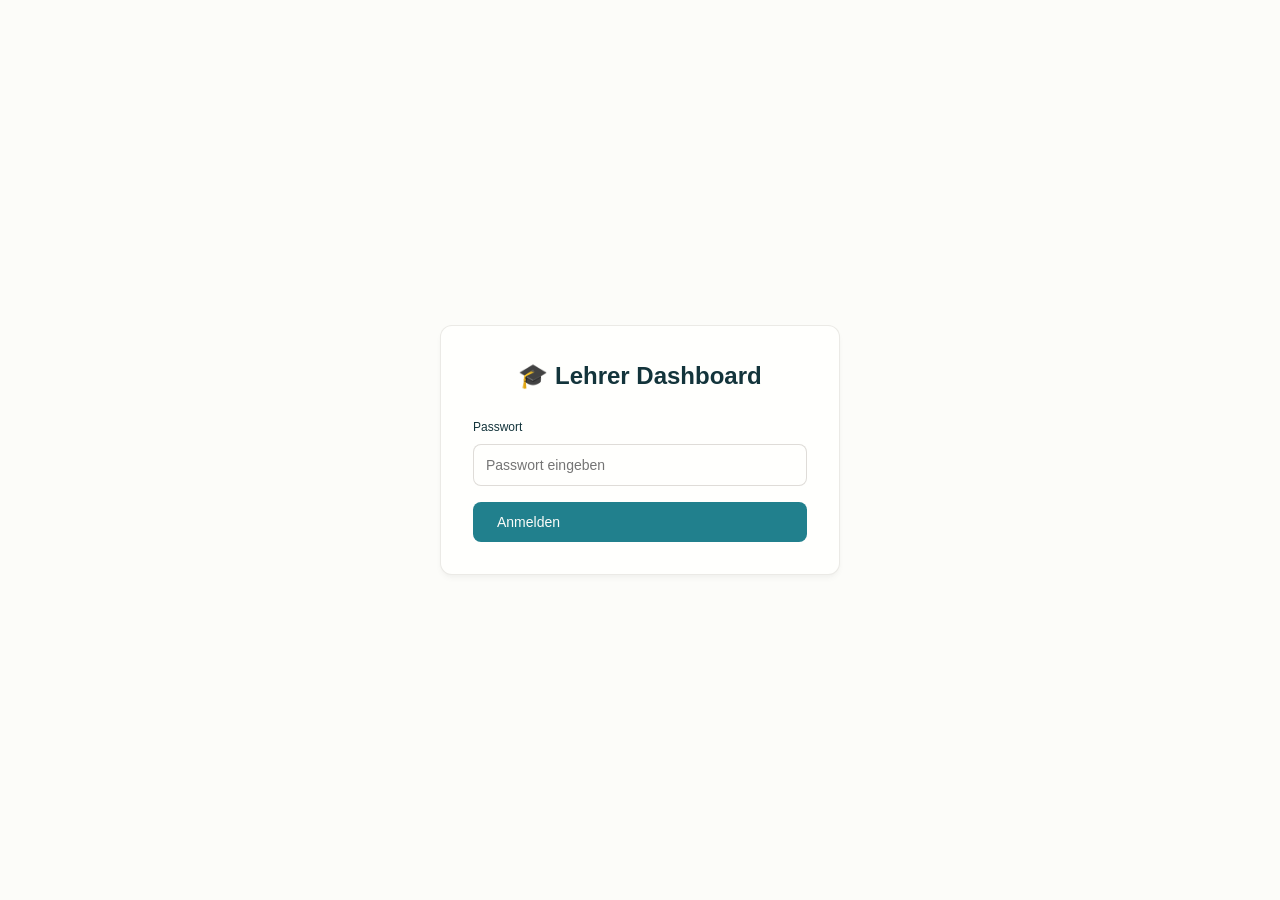
<file: index.html>
<!DOCTYPE html>
<html lang="de">
<head>
    <meta charset="UTF-8">
    <meta name="viewport" content="width=device-width, initial-scale=1.0">
    <title>Lehrer Dashboard - Blockpraktikum</title>
    <style>
        :root {
  /* Primitive Color Tokens */
  --color-white: rgba(255, 255, 255, 1);
  --color-black: rgba(0, 0, 0, 1);
  --color-cream-50: rgba(252, 252, 249, 1);
  --color-cream-100: rgba(255, 255, 253, 1);
  --color-gray-200: rgba(245, 245, 245, 1);
  --color-gray-300: rgba(167, 169, 169, 1);
  --color-gray-400: rgba(119, 124, 124, 1);
  --color-slate-500: rgba(98, 108, 113, 1);
  --color-brown-600: rgba(94, 82, 64, 1);
  --color-charcoal-700: rgba(31, 33, 33, 1);
  --color-charcoal-800: rgba(38, 40, 40, 1);
  --color-slate-900: rgba(19, 52, 59, 1);
  --color-teal-300: rgba(50, 184, 198, 1);
  --color-teal-400: rgba(45, 166, 178, 1);
  --color-teal-500: rgba(33, 128, 141, 1);
  --color-teal-600: rgba(29, 116, 128, 1);
  --color-teal-700: rgba(26, 104, 115, 1);
  --color-teal-800: rgba(41, 150, 161, 1);
  --color-red-400: rgba(255, 84, 89, 1);
  --color-red-500: rgba(192, 21, 47, 1);
  --color-orange-400: rgba(230, 129, 97, 1);
  --color-orange-500: rgba(168, 75, 47, 1);

  --color-brown-600-rgb: 94, 82, 64;
  --color-teal-500-rgb: 33, 128, 141;
  --color-slate-900-rgb: 19, 52, 59;
  --color-slate-500-rgb: 98, 108, 113;
  --color-red-500-rgb: 192, 21, 47;
  --color-red-400-rgb: 255, 84, 89;
  --color-orange-500-rgb: 168, 75, 47;
  --color-orange-400-rgb: 230, 129, 97;

  --color-bg-1: rgba(59, 130, 246, 0.08);
  --color-bg-2: rgba(245, 158, 11, 0.08);
  --color-bg-3: rgba(34, 197, 94, 0.08);
  --color-bg-4: rgba(239, 68, 68, 0.08);
  --color-bg-5: rgba(147, 51, 234, 0.08);
  --color-bg-6: rgba(249, 115, 22, 0.08);
  --color-bg-7: rgba(236, 72, 153, 0.08);
  --color-bg-8: rgba(6, 182, 212, 0.08);

  --color-background: var(--color-cream-50);
  --color-surface: var(--color-cream-100);
  --color-text: var(--color-slate-900);
  --color-text-secondary: var(--color-slate-500);
  --color-primary: var(--color-teal-500);
  --color-primary-hover: var(--color-teal-600);
  --color-primary-active: var(--color-teal-700);
  --color-secondary: rgba(var(--color-brown-600-rgb), 0.12);
  --color-secondary-hover: rgba(var(--color-brown-600-rgb), 0.2);
  --color-secondary-active: rgba(var(--color-brown-600-rgb), 0.25);
  --color-border: rgba(var(--color-brown-600-rgb), 0.2);
  --color-btn-primary-text: var(--color-cream-50);
  --color-card-border: rgba(var(--color-brown-600-rgb), 0.12);
  --color-card-border-inner: rgba(var(--color-brown-600-rgb), 0.12);
  --color-error: var(--color-red-500);
  --color-success: var(--color-teal-500);
  --color-warning: var(--color-orange-500);
  --color-info: var(--color-slate-500);
  --color-focus-ring: rgba(var(--color-teal-500-rgb), 0.4);
  --color-select-caret: rgba(var(--color-slate-900-rgb), 0.8);

  --focus-ring: 0 0 0 3px var(--color-focus-ring);
  --focus-outline: 2px solid var(--color-primary);

  --font-family-base: "FKGroteskNeue", "Geist", "Inter", -apple-system, BlinkMacSystemFont, "Segoe UI", Roboto, sans-serif;
  --font-size-xs: 11px;
  --font-size-sm: 12px;
  --font-size-base: 14px;
  --font-size-md: 14px;
  --font-size-lg: 16px;
  --font-size-xl: 18px;
  --font-size-2xl: 20px;
  --font-size-3xl: 24px;
  --font-weight-normal: 400;
  --font-weight-medium: 500;
  --font-weight-semibold: 550;
  --font-weight-bold: 600;
  --line-height-tight: 1.2;
  --line-height-normal: 1.5;

  --space-4: 4px;
  --space-8: 8px;
  --space-12: 12px;
  --space-16: 16px;
  --space-20: 20px;
  --space-24: 24px;
  --space-32: 32px;

  --radius-sm: 6px;
  --radius-base: 8px;
  --radius-md: 10px;
  --radius-lg: 12px;

  --shadow-sm: 0 1px 3px rgba(0, 0, 0, 0.04), 0 1px 2px rgba(0, 0, 0, 0.02);
  --shadow-md: 0 4px 6px -1px rgba(0, 0, 0, 0.04), 0 2px 4px -1px rgba(0, 0, 0, 0.02);
}

@media (prefers-color-scheme: dark) {
  :root {
    --color-gray-400-rgb: 119, 124, 124;
    --color-teal-300-rgb: 50, 184, 198;
    --color-gray-300-rgb: 167, 169, 169;
    --color-gray-200-rgb: 245, 245, 245;

    --color-bg-1: rgba(29, 78, 216, 0.15);
    --color-bg-2: rgba(180, 83, 9, 0.15);
    --color-bg-3: rgba(21, 128, 61, 0.15);
    --color-bg-4: rgba(185, 28, 28, 0.15);
    --color-bg-5: rgba(107, 33, 168, 0.15);
    --color-bg-6: rgba(194, 65, 12, 0.15);
    --color-bg-7: rgba(190, 24, 93, 0.15);
    --color-bg-8: rgba(8, 145, 178, 0.15);

    --color-background: var(--color-charcoal-700);
    --color-surface: var(--color-charcoal-800);
    --color-text: var(--color-gray-200);
    --color-text-secondary: rgba(var(--color-gray-300-rgb), 0.7);
    --color-primary: var(--color-teal-300);
    --color-primary-hover: var(--color-teal-400);
    --color-primary-active: var(--color-teal-800);
    --color-secondary: rgba(var(--color-gray-400-rgb), 0.15);
    --color-secondary-hover: rgba(var(--color-gray-400-rgb), 0.25);
    --color-secondary-active: rgba(var(--color-gray-400-rgb), 0.3);
    --color-border: rgba(var(--color-gray-400-rgb), 0.3);
    --color-error: var(--color-red-400);
    --color-success: var(--color-teal-300);
    --color-warning: var(--color-orange-400);
    --color-info: var(--color-gray-300);
    --color-btn-primary-text: var(--color-slate-900);
    --color-card-border: rgba(var(--color-gray-400-rgb), 0.2);
    --color-card-border-inner: rgba(var(--color-gray-400-rgb), 0.15);
  }
}

* {
    margin: 0;
    padding: 0;
    box-sizing: border-box;
}

body {
    font-family: var(--font-family-base);
    background: var(--color-background);
    color: var(--color-text);
    line-height: var(--line-height-normal);
}

.login-container {
    display: flex;
    align-items: center;
    justify-content: center;
    min-height: 100vh;
    padding: var(--space-20);
}

.login-box {
    background: var(--color-surface);
    border: 1px solid var(--color-card-border);
    border-radius: var(--radius-lg);
    padding: var(--space-32);
    width: 100%;
    max-width: 400px;
    box-shadow: var(--shadow-md);
}

.login-box h1 {
    font-size: var(--font-size-3xl);
    font-weight: var(--font-weight-bold);
    margin-bottom: var(--space-24);
    text-align: center;
    color: var(--color-text);
}

.form-group {
    margin-bottom: var(--space-16);
}

.form-group label {
    display: block;
    margin-bottom: var(--space-8);
    font-weight: var(--font-weight-medium);
    font-size: var(--font-size-sm);
    color: var(--color-text);
}

.form-group input, .form-group textarea, .form-group select {
    width: 100%;
    padding: var(--space-12);
    border: 1px solid var(--color-border);
    border-radius: var(--radius-base);
    font-size: var(--font-size-base);
    background: var(--color-surface);
    color: var(--color-text);
    font-family: var(--font-family-base);
}

.form-group input:focus, .form-group textarea:focus, .form-group select:focus {
    outline: none;
    border-color: var(--color-primary);
    box-shadow: var(--focus-ring);
}

.btn {
    padding: var(--space-12) var(--space-24);
    border: none;
    border-radius: var(--radius-base);
    font-size: var(--font-size-base);
    font-weight: var(--font-weight-medium);
    cursor: pointer;
    transition: all 0.2s;
    display: inline-flex;
    align-items: center;
    gap: var(--space-8);
}

.btn-primary {
    background: var(--color-primary);
    color: var(--color-btn-primary-text);
}

.btn-primary:hover {
    background: var(--color-primary-hover);
}

.btn-secondary {
    background: var(--color-secondary);
    color: var(--color-text);
}

.btn-secondary:hover {
    background: var(--color-secondary-hover);
}

.btn-full {
    width: 100%;
}

.error-message {
    color: var(--color-error);
    font-size: var(--font-size-sm);
    margin-top: var(--space-8);
    text-align: center;
}

.app-container {
    display: flex;
    min-height: 100vh;
}

.sidebar {
    width: 250px;
    background: var(--color-surface);
    border-right: 1px solid var(--color-border);
    padding: var(--space-20);
    position: fixed;
    height: 100vh;
    overflow-y: auto;
}

.sidebar h2 {
    font-size: var(--font-size-xl);
    margin-bottom: var(--space-24);
    color: var(--color-text);
}

.nav-menu {
    list-style: none;
}

.nav-menu li {
    margin-bottom: var(--space-8);
}

.nav-menu button {
    width: 100%;
    padding: var(--space-12);
    text-align: left;
    background: transparent;
    border: none;
    border-radius: var(--radius-base);
    color: var(--color-text);
    cursor: pointer;
    font-size: var(--font-size-base);
    transition: all 0.2s;
}

.nav-menu button:hover {
    background: var(--color-secondary);
}

.nav-menu button.active {
    background: var(--color-primary);
    color: var(--color-btn-primary-text);
}

.main-content {
    flex: 1;
    margin-left: 250px;
    padding: var(--space-24);
}

.header {
    display: flex;
    justify-content: space-between;
    align-items: center;
    margin-bottom: var(--space-32);
    padding-bottom: var(--space-16);
    border-bottom: 1px solid var(--color-border);
}

.header h1 {
    font-size: var(--font-size-3xl);
    color: var(--color-text);
}

.header-actions {
    display: flex;
    gap: var(--space-12);
    align-items: center;
}

.card {
    background: var(--color-surface);
    border: 1px solid var(--color-card-border);
    border-radius: var(--radius-lg);
    padding: var(--space-24);
    margin-bottom: var(--space-24);
    box-shadow: var(--shadow-sm);
}

.card h2 {
    font-size: var(--font-size-2xl);
    margin-bottom: var(--space-16);
    color: var(--color-text);
}

.card h3 {
    font-size: var(--font-size-lg);
    margin-bottom: var(--space-12);
    color: var(--color-text);
}

.week-table {
    width: 100%;
    border-collapse: collapse;
    margin-top: var(--space-16);
}

.week-table th,
.week-table td {
    border: 1px solid var(--color-border);
    padding: var(--space-8);
    text-align: left;
    font-size: var(--font-size-sm);
}

.week-table th {
    background: var(--color-secondary);
    font-weight: var(--font-weight-semibold);
    color: var(--color-text);
}

.week-table td input,
.week-table td textarea {
    width: 100%;
    border: none;
    background: transparent;
    padding: var(--space-4);
    font-size: var(--font-size-sm);
    color: var(--color-text);
    font-family: var(--font-family-base);
}

.week-table td input:focus,
.week-table td textarea:focus {
    outline: 1px solid var(--color-primary);
    background: var(--color-surface);
}

.week-table td textarea {
    resize: vertical;
    min-height: 40px;
}

.week-navigation {
    display: flex;
    justify-content: space-between;
    align-items: center;
    margin-bottom: var(--space-16);
}

.form-inline {
    display: flex;
    gap: var(--space-12);
    margin-bottom: var(--space-16);
    flex-wrap: wrap;
}

.form-inline input,
.form-inline select {
    flex: 1;
    min-width: 150px;
    padding: var(--space-8);
    border: 1px solid var(--color-border);
    border-radius: var(--radius-base);
    background: var(--color-surface);
    color: var(--color-text);
}

.list-group {
    list-style: none;
}

.list-group-item {
    padding: var(--space-12);
    border: 1px solid var(--color-border);
    border-radius: var(--radius-base);
    margin-bottom: var(--space-8);
    display: flex;
    justify-content: space-between;
    align-items: center;
    background: var(--color-surface);
}

.list-group-item-actions {
    display: flex;
    gap: var(--space-8);
}

.list-group-item button {
    padding: var(--space-4) var(--space-12);
}

.hidden {
    display: none;
}

.mb-16 {
    margin-bottom: var(--space-16);
}

.mt-16 {
    margin-top: var(--space-16);
}

.save-indicator {
    position: fixed;
    top: var(--space-20);
    right: var(--space-20);
    background: var(--color-success);
    color: var(--color-btn-primary-text);
    padding: var(--space-12) var(--space-20);
    border-radius: var(--radius-base);
    font-size: var(--font-size-sm);
    box-shadow: var(--shadow-md);
    opacity: 0;
    transition: opacity 0.3s;
    z-index: 1000;
}

.save-indicator.show {
    opacity: 1;
}

.info-box {
    background: var(--color-bg-2);
    border: 1px solid var(--color-border);
    border-radius: var(--radius-base);
    padding: var(--space-16);
    margin-bottom: var(--space-24);
}

.info-box p {
    margin: 0;
    font-size: var(--font-size-sm);
    color: var(--color-text);
}

.class-header {
    display: flex;
    justify-content: space-between;
    align-items: center;
    margin-bottom: var(--space-16);
}

.class-actions {
    display: flex;
    gap: var(--space-8);
}

/* Print Styles */
@media print {
    body {
        background: white;
        color: black;
    }
    
    .no-print {
        display: none !important;
    }
    
    .sidebar {
        display: none;
    }
    
    .main-content {
        margin-left: 0;
        padding: 20px;
    }
    
    .card {
        border: 1px solid #ccc;
        page-break-inside: avoid;
    }
    
    .week-table {
        page-break-inside: auto;
    }
    
    .week-table tr {
        page-break-inside: avoid;
        page-break-after: auto;
    }
    
    input, textarea, button {
        border: none !important;
        background: transparent !important;
    }
    
    .print-only {
        display: block !important;
    }
}

.print-only {
    display: none;
}

@media (max-width: 768px) {
    .sidebar {
        display: none;
    }
    
    .main-content {
        margin-left: 0;
    }
    
    .week-table {
        font-size: var(--font-size-xs);
    }
    
    .form-inline {
        flex-direction: column;
    }
    
    .form-inline input,
    .form-inline select {
        width: 100%;
    }
}
    </style>
</head>
<body>
    <div id="app"></div>
    <div class="save-indicator" id="saveIndicator">✓ Gespeichert</div>

    <script>
        class TeacherDashboard {
            constructor() {
                this.currentView = 'klassenbuch';
                this.currentWeek = this.getCurrentWeekKey();
                this.isLoggedIn = false;
                
                // Datenstruktur - alles im Speicher (kein localStorage wegen Sandbox)
                this.data = {
                    classes: [
                        {
                            id: 1,
                            name: '5a',
                            students: ['Max Mustermann', 'Anna Schmidt', 'Tom Weber', 'Lisa Klein', 'Jan Müller']
                        },
                        {
                            id: 2,
                            name: '7b',
                            students: ['Lisa Müller', 'Jan Klein', 'Sara Bauer', 'Tim Weber', 'Nina Hoffmann']
                        }
                    ],
                    lessons: {},
                    weekReflections: {}
                };
                
                this.subjects = ['Sport', 'Technik', 'WBS', 'Deutsch', 'Mathematik', 'Englisch', 'Geschichte'];
                this.weekdays = ['Montag', 'Dienstag', 'Mittwoch', 'Donnerstag', 'Freitag'];
                
                this.init();
            }
            
            init() {
                this.render();
            }
            
            saveData() {
                console.log('Daten gespeichert');
                this.showSaveIndicator();
            }
            
            showSaveIndicator() {
                const indicator = document.getElementById('saveIndicator');
                indicator.classList.add('show');
                setTimeout(() => {
                    indicator.classList.remove('show');
                }, 2000);
            }
            
            getCurrentWeekKey() {
                const now = new Date();
                const year = now.getFullYear();
                const week = this.getWeekNumber(now);
                return `${year}-W${String(week).padStart(2, '0')}`;
            }
            
            getWeekNumber(date) {
                const d = new Date(Date.UTC(date.getFullYear(), date.getMonth(), date.getDate()));
                const dayNum = d.getUTCDay() || 7;
                d.setUTCDate(d.getUTCDate() + 4 - dayNum);
                const yearStart = new Date(Date.UTC(d.getUTCFullYear(), 0, 1));
                return Math.ceil((((d - yearStart) / 86400000) + 1) / 7);
            }
            
            getWeekDateRange(weekKey) {
                const [year, weekStr] = weekKey.split('-W');
                const week = parseInt(weekStr);
                const simple = new Date(year, 0, 1 + (week - 1) * 7);
                const dow = simple.getDay();
                const ISOweekStart = simple;
                if (dow <= 4)
                    ISOweekStart.setDate(simple.getDate() - simple.getDay() + 1);
                else
                    ISOweekStart.setDate(simple.getDate() + 8 - simple.getDay());
                const endDate = new Date(ISOweekStart);
                endDate.setDate(ISOweekStart.getDate() + 4);
                return `${ISOweekStart.toLocaleDateString('de-DE')} - ${endDate.toLocaleDateString('de-DE')}`;
            }
            
            changeWeek(direction) {
                const [year, weekStr] = this.currentWeek.split('-W');
                let week = parseInt(weekStr);
                let newYear = parseInt(year);
                
                if (direction === 'next') {
                    week++;
                    if (week > 52) {
                        week = 1;
                        newYear++;
                    }
                } else {
                    week--;
                    if (week < 1) {
                        week = 52;
                        newYear--;
                    }
                }
                
                this.currentWeek = `${newYear}-W${String(week).padStart(2, '0')}`;
                this.render();
            }
            
            login(password) {
                if (password === 'lehrer2024') {
                    this.isLoggedIn = true;
                    this.render();
                    return true;
                }
                return false;
            }
            
            logout() {
                this.isLoggedIn = false;
                this.render();
            }
            
            render() {
                const app = document.getElementById('app');
                
                if (!this.isLoggedIn) {
                    app.innerHTML = this.renderLogin();
                    this.attachLoginListeners();
                } else {
                    app.innerHTML = this.renderApp();
                    this.attachAppListeners();
                }
            }
            
            renderLogin() {
                return `
                    <div class="login-container">
                        <div class="login-box">
                            <h1>🎓 Lehrer Dashboard</h1>
                            <form id="loginForm">
                                <div class="form-group">
                                    <label for="password">Passwort</label>
                                    <input type="password" id="password" placeholder="Passwort eingeben" required>
                                </div>
                                <button type="submit" class="btn btn-primary btn-full">Anmelden</button>
                                <div id="loginError" class="error-message hidden"></div>
                            </form>

                        </div>
                    </div>
                `;
            }
            
            renderApp() {
                return `
                    <div class="app-container">
                        ${this.renderSidebar()}
                        <div class="main-content">
                            ${this.renderHeader()}
                            ${this.renderContent()}
                        </div>
                    </div>
                `;
            }
            
            renderSidebar() {
                return `
                    <aside class="sidebar no-print">
                        <h2>📚 Navigation</h2>
                        <ul class="nav-menu">
                            <li><button class="${this.currentView === 'klassenbuch' ? 'active' : ''}" data-view="klassenbuch">📖 Klassenbuch</button></li>
                            <li><button class="${this.currentView === 'klassen' ? 'active' : ''}" data-view="klassen">👥 Klassenlisten</button></li>
                        </ul>
                    </aside>
                `;
            }
            
            renderHeader() {
                return `
                    <header class="header no-print">
                        <h1>${this.getViewTitle()}</h1>
                        <div class="header-actions">
                            ${this.currentView === 'klassenbuch' || this.currentView === 'klassen' ? '<button class="btn btn-primary" id="exportPdfBtn">📄 Als PDF exportieren</button>' : ''}
                            <button class="btn btn-secondary" id="logoutBtn">Abmelden</button>
                        </div>
                    </header>
                `;
            }
            
            getViewTitle() {
                const titles = {
                    klassenbuch: 'Digitales Klassenbuch',
                    klassen: 'Klassenlisten-Verwaltung'
                };
                return titles[this.currentView] || 'Dashboard';
            }
            
            renderContent() {
                switch (this.currentView) {
                    case 'klassenbuch':
                        return this.renderKlassenbuch();
                    case 'klassen':
                        return this.renderKlassen();
                    default:
                        return this.renderKlassenbuch();
                }
            }
            
            renderKlassenbuch() {
                const weekData = this.data.lessons[this.currentWeek] || {};
                const dateRange = this.getWeekDateRange(this.currentWeek);
                
                return `
                    <div class="print-only" style="margin-bottom: 20px;">
                        <h1>Klassenbuch - Woche ${this.currentWeek}</h1>
                        <p><strong>Zeitraum:</strong> ${dateRange}</p>
                        <p><strong>Exportiert am:</strong> ${new Date().toLocaleDateString('de-DE', { year: 'numeric', month: 'long', day: 'numeric' })}</p>
                    </div>
                    
                    <div class="card">
                        <div class="week-navigation no-print">
                            <button class="btn btn-secondary" id="prevWeek">← Vorherige Woche</button>
                            <div style="text-align: center;">
                                <h2 style="margin-bottom: 4px;">${this.currentWeek}</h2>
                                <p style="font-size: var(--font-size-sm); color: var(--color-text-secondary);">${dateRange}</p>
                            </div>
                            <button class="btn btn-secondary" id="nextWeek">Nächste Woche →</button>
                        </div>
                        
                        <table class="week-table">
                            <thead>
                                <tr>
                                    <th style="width: 50px;">Std.</th>
                                    ${this.weekdays.map(day => `<th>${day}</th>`).join('')}
                                </tr>
                            </thead>
                            <tbody>
                                ${[1, 2, 3, 4, 5, 6, 7, 8, 9, 10].map(hour => `
                                    <tr>
                                        <td><strong>${hour}</strong></td>
                                        ${this.weekdays.map((day, dayIndex) => {
                                            const key = `${dayIndex}-${hour}`;
                                            const lesson = weekData[key] || {};
                                            return `
                                                <td>
                                                    <div style="margin-bottom: 4px;">
                                                        <input type="text" 
                                                               placeholder="Fach" 
                                                               value="${lesson.fach || ''}" 
                                                               data-day="${dayIndex}" 
                                                               data-hour="${hour}" 
                                                               data-field="fach"
                                                               class="lesson-input no-print">
                                                        <span class="print-only">${lesson.fach || ''}</span>
                                                    </div>
                                                    <div style="margin-bottom: 4px;">
                                                        <input type="text" 
                                                               placeholder="Lehrkraft" 
                                                               value="${lesson.lehrkraft || ''}" 
                                                               data-day="${dayIndex}" 
                                                               data-hour="${hour}" 
                                                               data-field="lehrkraft"
                                                               class="lesson-input no-print">
                                                        <span class="print-only" style="font-size: var(--font-size-xs); color: var(--color-text-secondary);">${lesson.lehrkraft || ''}</span>
                                                    </div>
                                                    <div style="margin-bottom: 4px;">
                                                        <input type="text" 
                                                               placeholder="Thema" 
                                                               value="${lesson.thema || ''}" 
                                                               data-day="${dayIndex}" 
                                                               data-hour="${hour}" 
                                                               data-field="thema"
                                                               class="lesson-input no-print">
                                                        <span class="print-only">${lesson.thema || ''}</span>
                                                    </div>
                                                    <div>
                                                        <textarea placeholder="Bemerkungen" 
                                                                  data-day="${dayIndex}" 
                                                                  data-hour="${hour}" 
                                                                  data-field="bemerkungen"
                                                                  class="lesson-input no-print">${lesson.bemerkungen || ''}</textarea>
                                                        <span class="print-only" style="font-size: var(--font-size-xs);">${lesson.bemerkungen || ''}</span>
                                                    </div>
                                                    <button class="btn btn-secondary no-print" 
                                                            style="margin-top: 4px; padding: 2px 8px; font-size: var(--font-size-xs);"
                                                            data-day="${dayIndex}" 
                                                            data-hour="${hour}"
                                                            onclick="app.deleteLesson(${dayIndex}, ${hour})">🗑️ Löschen</button>
                                                </td>
                                            `;
                                        }).join('')}
                                    </tr>
                                `).join('')}
                            </tbody>
                        </table>
                        
                        <div class="mt-16">
                            <h3>Wochenreflexion</h3>
                            <textarea id="weekReflection" 
                                      placeholder="Reflexion zur Woche..." 
                                      class="no-print"
                                      style="width: 100%; min-height: 100px; padding: 12px; border: 1px solid var(--color-border); border-radius: var(--radius-base); background: var(--color-surface); color: var(--color-text); font-family: var(--font-family-base);">${this.data.weekReflections[this.currentWeek] || ''}</textarea>
                            <div class="print-only" style="padding: 12px; border: 1px solid #ccc; margin-top: 8px; white-space: pre-wrap;">${this.data.weekReflections[this.currentWeek] || 'Keine Reflexion vorhanden'}</div>
                        </div>
                    </div>
                `;
            }
            
            renderKlassen() {
                return `
                    <div class="print-only" style="margin-bottom: 20px;">
                        <h1>Klassenlisten-Übersicht</h1>
                        <p><strong>Exportiert am:</strong> ${new Date().toLocaleDateString('de-DE', { year: 'numeric', month: 'long', day: 'numeric' })}</p>
                    </div>
                    
                    <div class="card no-print">
                        <h2>Neue Klasse anlegen</h2>
                        <form id="addClassForm" class="form-inline">
                            <input type="text" id="className" placeholder="Klassenname (z.B. 8c)" required>
                            <button type="submit" class="btn btn-primary">Klasse hinzufügen</button>
                        </form>
                    </div>
                    
                    ${this.data.classes.map(classItem => `
                        <div class="card">
                            <div class="class-header">
                                <h2>Klasse ${classItem.name}</h2>
                                <div class="class-actions no-print">
                                    <button class="btn btn-primary" onclick="app.exportClassList(${classItem.id})">📄 PDF Export</button>
                                    <button class="btn btn-secondary" onclick="app.editClass(${classItem.id})">✏️ Bearbeiten</button>
                                    <button class="btn btn-secondary" onclick="app.deleteClass(${classItem.id})">🗑️ Löschen</button>
                                </div>
                            </div>
                            <form class="form-inline mb-16 no-print" data-class-id="${classItem.id}">
                                <input type="text" placeholder="Schülername" class="student-name-input">
                                <button type="submit" class="btn btn-primary add-student-btn">Schüler hinzufügen</button>
                            </form>
                            <ul class="list-group">
                                ${classItem.students.sort().map((student, index) => `
                                    <li class="list-group-item">
                                        <span>${index + 1}. ${student}</span>
                                        <button class="btn btn-secondary remove-student-btn no-print" 
                                                data-class-id="${classItem.id}" 
                                                data-student-index="${index}">Entfernen</button>
                                    </li>
                                `).join('')}
                            </ul>
                        </div>
                    `).join('')}
                `;
            }
            
            deleteLesson(day, hour) {
                if (confirm('Diese Stunde wirklich löschen?')) {
                    const key = `${day}-${hour}`;
                    if (this.data.lessons[this.currentWeek]) {
                        delete this.data.lessons[this.currentWeek][key];
                        this.saveData();
                        this.render();
                    }
                }
            }
            
            editClass(classId) {
                const classItem = this.data.classes.find(c => c.id === classId);
                if (!classItem) return;
                
                const newName = prompt('Neuer Klassenname:', classItem.name);
                if (newName && newName.trim()) {
                    classItem.name = newName.trim();
                    this.saveData();
                    this.render();
                }
            }
            
            deleteClass(classId) {
                if (confirm('Diese Klasse wirklich löschen? Alle Daten gehen verloren!')) {
                    this.data.classes = this.data.classes.filter(c => c.id !== classId);
                    this.saveData();
                    this.render();
                }
            }
            
            exportClassList(classId) {
                const classItem = this.data.classes.find(c => c.id === classId);
                if (!classItem) return;
                
                // Erstelle temporären Print-Container
                const printContent = `
                    <!DOCTYPE html>
                    <html>
                    <head>
                        <meta charset="UTF-8">
                        <title>Klassenliste ${classItem.name}</title>
                        <style>
                            body {
                                font-family: Arial, sans-serif;
                                padding: 40px;
                                color: #000;
                            }
                            h1 {
                                margin-bottom: 10px;
                                font-size: 24px;
                            }
                            .meta {
                                margin-bottom: 30px;
                                font-size: 14px;
                                color: #666;
                            }
                            table {
                                width: 100%;
                                border-collapse: collapse;
                                margin-top: 20px;
                            }
                            th, td {
                                border: 1px solid #333;
                                padding: 10px;
                                text-align: left;
                            }
                            th {
                                background: #f0f0f0;
                                font-weight: bold;
                            }
                            .checkbox {
                                width: 20px;
                                height: 20px;
                                border: 2px solid #333;
                                display: inline-block;
                            }
                        </style>
                    </head>
                    <body>
                        <h1>Klassenliste: ${classItem.name}</h1>
                        <div class="meta">
                            <p><strong>Anzahl Schüler:</strong> ${classItem.students.length}</p>
                            <p><strong>Exportiert am:</strong> ${new Date().toLocaleDateString('de-DE', { year: 'numeric', month: 'long', day: 'numeric', hour: '2-digit', minute: '2-digit' })}</p>
                        </div>
                        <table>
                            <thead>
                                <tr>
                                    <th style="width: 50px;">Nr.</th>
                                    <th>Name</th>
                                    <th style="width: 80px;">Anwesend</th>
                                </tr>
                            </thead>
                            <tbody>
                                ${classItem.students.sort().map((student, idx) => `
                                    <tr>
                                        <td>${idx + 1}</td>
                                        <td>${student}</td>
                                        <td style="text-align: center;"><span class="checkbox"></span></td>
                                    </tr>
                                `).join('')}
                            </tbody>
                        </table>
                    </body>
                    </html>
                `;
                
                // Öffne Print-Dialog
                const printWindow = window.open('', '_blank');
                printWindow.document.write(printContent);
                printWindow.document.close();
                printWindow.focus();
                setTimeout(() => {
                    printWindow.print();
                }, 250);
            }
            
            attachLoginListeners() {
                const form = document.getElementById('loginForm');
                form.addEventListener('submit', (e) => {
                    e.preventDefault();
                    const password = document.getElementById('password').value;
                    const errorDiv = document.getElementById('loginError');
                    
                    if (this.login(password)) {
                        errorDiv.classList.add('hidden');
                    } else {
                        errorDiv.textContent = 'Falsches Passwort!';
                        errorDiv.classList.remove('hidden');
                    }
                });
            }
            
            attachAppListeners() {
                // Navigation
                document.querySelectorAll('[data-view]').forEach(btn => {
                    btn.addEventListener('click', (e) => {
                        this.currentView = e.target.dataset.view;
                        this.render();
                    });
                });
                
                // Logout
                const logoutBtn = document.getElementById('logoutBtn');
                if (logoutBtn) {
                    logoutBtn.addEventListener('click', () => this.logout());
                }
                
                // PDF Export
                const exportBtn = document.getElementById('exportPdfBtn');
                if (exportBtn) {
                    exportBtn.addEventListener('click', () => {
                        window.print();
                    });
                }
                
                // View-spezifische Listener
                if (this.currentView === 'klassenbuch') {
                    this.attachKlassenbuchListeners();
                } else if (this.currentView === 'klassen') {
                    this.attachKlassenListeners();
                }
            }
            
            attachKlassenbuchListeners() {
                // Wochennavigation
                const prevBtn = document.getElementById('prevWeek');
                const nextBtn = document.getElementById('nextWeek');
                
                if (prevBtn) prevBtn.addEventListener('click', () => this.changeWeek('prev'));
                if (nextBtn) nextBtn.addEventListener('click', () => this.changeWeek('next'));
                
                // Stundeneingaben
                document.querySelectorAll('.lesson-input').forEach(input => {
                    input.addEventListener('blur', (e) => {
                        const day = e.target.dataset.day;
                        const hour = e.target.dataset.hour;
                        const field = e.target.dataset.field;
                        const value = e.target.value;
                        
                        if (!this.data.lessons[this.currentWeek]) {
                            this.data.lessons[this.currentWeek] = {};
                        }
                        
                        const key = `${day}-${hour}`;
                        if (!this.data.lessons[this.currentWeek][key]) {
                            this.data.lessons[this.currentWeek][key] = {};
                        }
                        
                        this.data.lessons[this.currentWeek][key][field] = value;
                        this.saveData();
                    });
                });
                
                // Wochenreflexion
                const reflectionInput = document.getElementById('weekReflection');
                if (reflectionInput) {
                    reflectionInput.addEventListener('blur', (e) => {
                        this.data.weekReflections[this.currentWeek] = e.target.value;
                        this.saveData();
                    });
                }
            }
            
            attachKlassenListeners() {
                // Neue Klasse
                const addClassForm = document.getElementById('addClassForm');
                if (addClassForm) {
                    addClassForm.addEventListener('submit', (e) => {
                        e.preventDefault();
                        const name = document.getElementById('className').value.trim();
                        if (name) {
                            const newClass = {
                                id: Date.now(),
                                name: name,
                                students: []
                            };
                            this.data.classes.push(newClass);
                            this.saveData();
                            this.render();
                        }
                    });
                }
                
                // Schüler hinzufügen
                document.querySelectorAll('.add-student-btn').forEach(btn => {
                    btn.closest('form').addEventListener('submit', (e) => {
                        e.preventDefault();
                        const classId = parseInt(e.target.dataset.classId);
                        const input = e.target.querySelector('.student-name-input');
                        const studentName = input.value.trim();
                        
                        if (studentName) {
                            const classItem = this.data.classes.find(c => c.id === classId);
                            if (classItem) {
                                classItem.students.push(studentName);
                                this.saveData();
                                this.render();
                            }
                        }
                    });
                });
                
                // Schüler entfernen
                document.querySelectorAll('.remove-student-btn').forEach(btn => {
                    btn.addEventListener('click', (e) => {
                        const classId = parseInt(e.target.dataset.classId);
                        const studentIndex = parseInt(e.target.dataset.studentIndex);
                        
                        const classItem = this.data.classes.find(c => c.id === classId);
                        if (classItem && confirm('Schüler wirklich entfernen?')) {
                            classItem.students.splice(studentIndex, 1);
                            this.saveData();
                            this.render();
                        }
                    });
                });
            }
        }
        
        // App starten und global verfügbar machen
        const app = new TeacherDashboard();
    </script>
</body>
</html>
</file>
